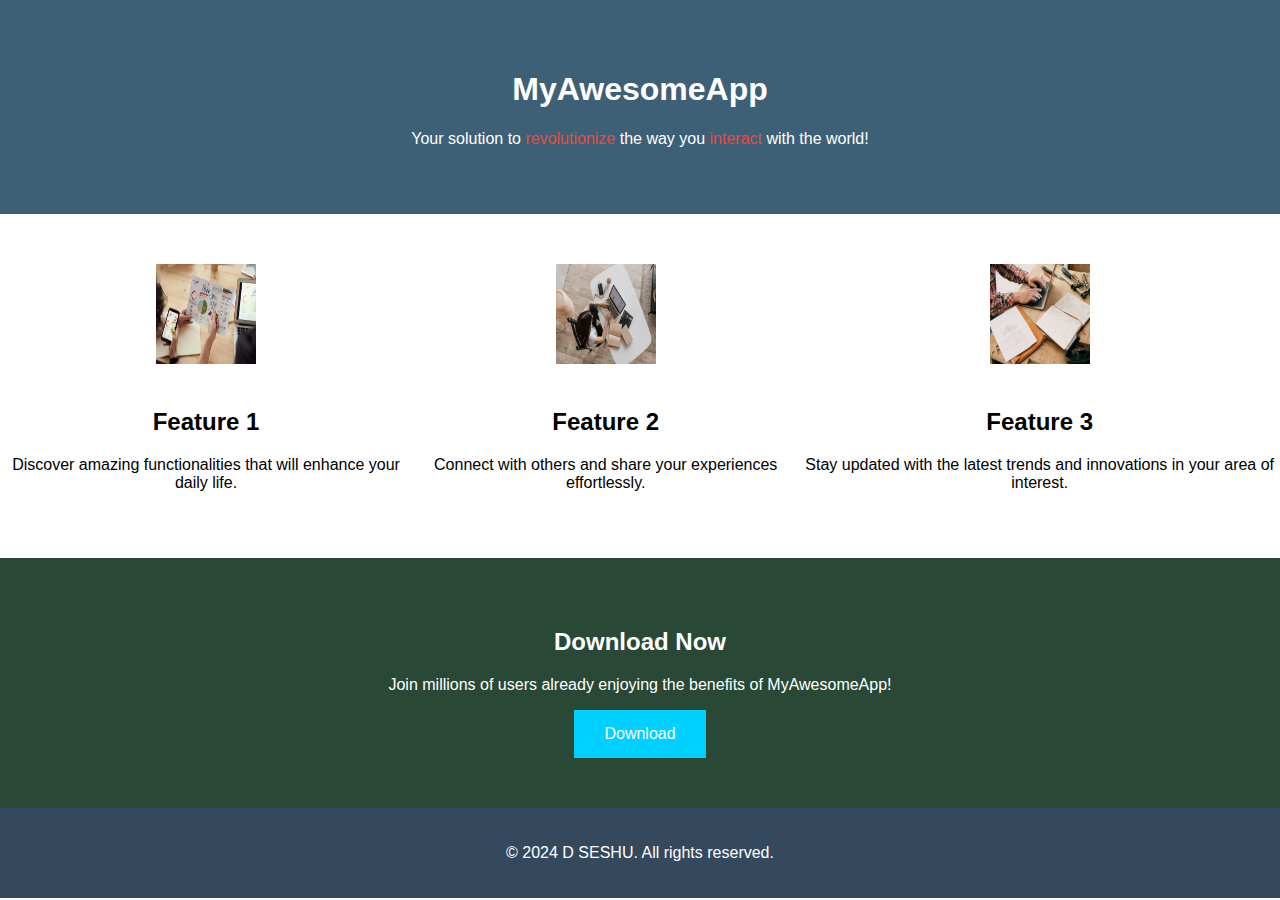
<file: index.html>
<!DOCTYPE html>
<html lang="en">

<head>
    <meta charset="UTF-8">
    <meta name="viewport" content="width=device-width, initial-scale=1.0">
    <title>MyAwesomeApp</title>
    <link rel="stylesheet" href="style.css">
</head>

<body>
    <header>
        <h1>MyAwesomeApp</h1>
        <p>Your solution to <span>revolutionize</span> the way you <span>interact</span> with the world!</p>
    </header>

    <section class="features">
        <div class="feature">
            <img src="pexels-fauxels-3183153.jpg" alt="Feature 1">
            <h2>Feature 1</h2>
            <p>Discover amazing functionalities that will enhance your daily life.</p>
        </div>

        <div class="feature">
            <img src="pexels-photo-4050315.jpeg" alt="Feature 2">
            <h2>Feature 2</h2>
            <p>Connect with others and share your experiences effortlessly.</p>
        </div>

        <div class="feature">
            <img src="pexels-photo-4491910.jpeg" alt="Feature 3">
            <h2>Feature 3</h2>
            <p>Stay updated with the latest trends and innovations in your area of interest.</p>
        </div>
    </section>

    <section class="download">
        <h2>Download Now</h2>
        <p>Join millions of users already enjoying the benefits of MyAwesomeApp!</p>
        <button>Download</button>
    </section>

    <footer>
        <p>&copy; 2024 D SESHU. All rights reserved.</p>
    </footer>
</body>

</html>
</file>
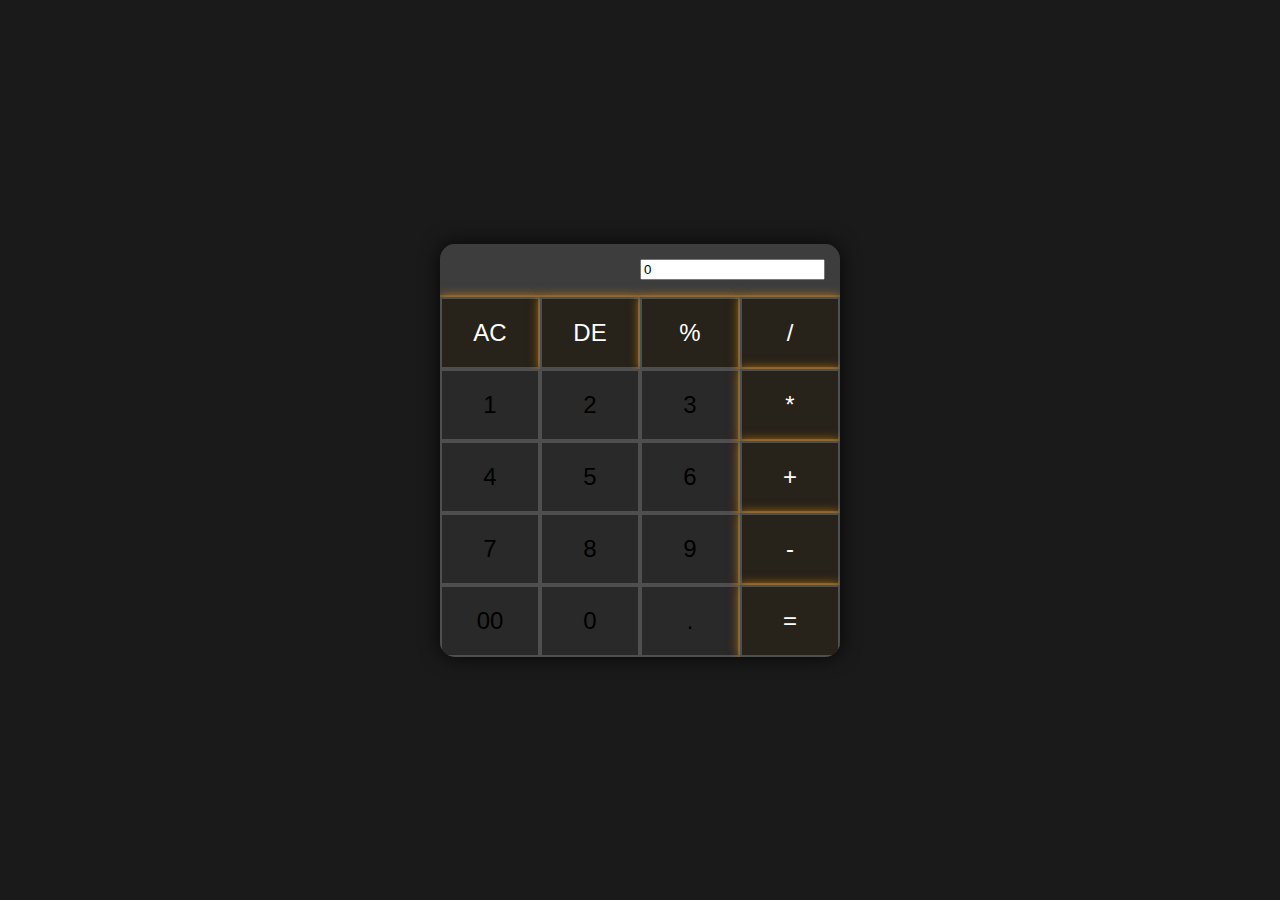
<file: calculator.html>
<!DOCTYPE html>
<html lang="en">
  <head>
    <meta charset="UTF-8" />
    <meta name="viewport" content="width=device-width, initial-scale=1.0" />
    <link rel="stylesheet" href="calculator.css">
    <title>Calculator</title>
  </head>
  <body>
<main>
  <div class="output">
    <input id="input" type="text" value="0">
  </div>
  <div class="buttons">
    <button class="button op">AC</button>
    <button class="button op">DE</button>
    <button class="button op">%</button>
    <button class="button op">/</button>

    <button class="button">1</button>
    <button class="button">2</button>
    <button class="button">3</button>
    <button class="button op">*</button>

    <button class="button">4</button>
    <button class="button">5</button>
    <button class="button">6</button>
    <button class="button op">+</button>

    <button class="button">7</button>
    <button class="button">8</button>
    <button class="button">9</button>
    <button class="button op">-</button>

    <button class="button">00</button>
    <button class="button">0</button>
    <button class="button">.</button>
    <button class="button op">=</button>
  </div>
</main>
<script src="calculator.js"></script>
  </body>
</html>
</file>
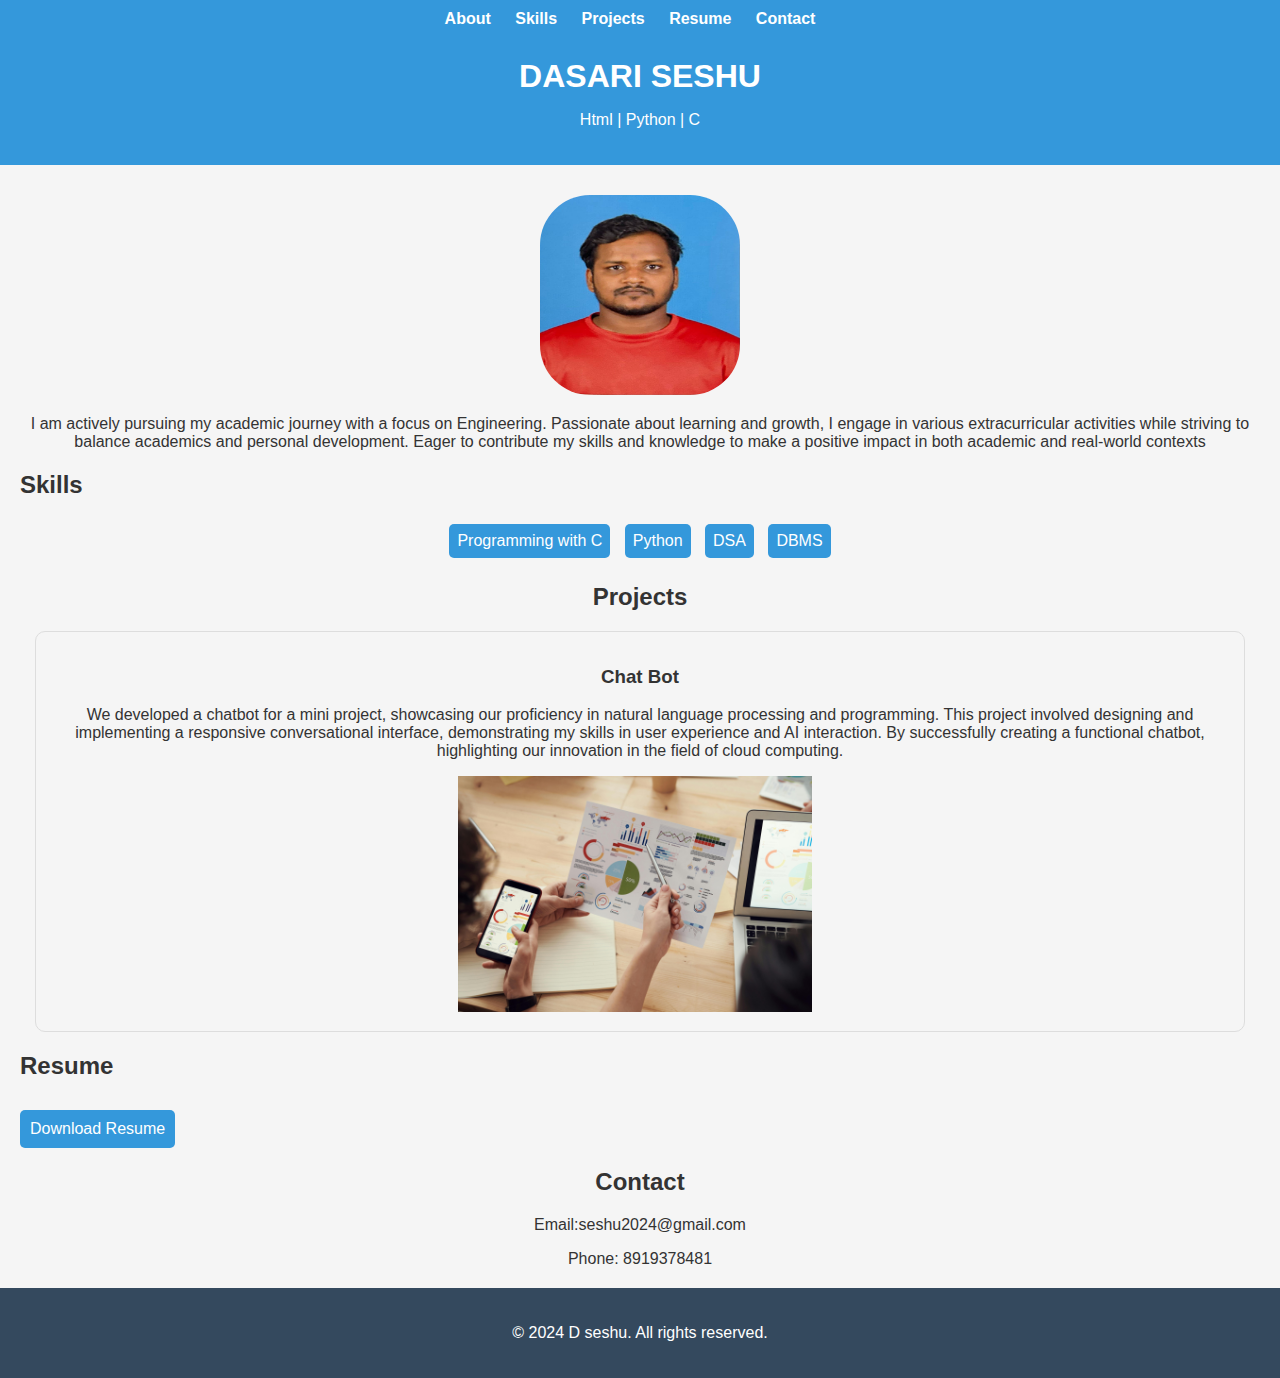
<file: portfolio.html>
<!DOCTYPE html>
<html lang="en">
<head>
    <meta charset="UTF-8">
    <meta name="viewport" content="width=device-width, initial-scale=1.0">
    <title>DASARI SESHU - Portfolio</title>
    <link rel="stylesheet" href="portfolio.css">
</head>
<body>

    <nav>
        <ul>
            <li><a href="#about">About</a></li>
            <li><a href="#skills">Skills</a></li>
            <li><a href="#projects">Projects</a></li>
            <li><a href="#resume">Resume</a></li>
            <li><a href="#contact">Contact</a></li>
        </ul>
    </nav>

    <header>
        <h1>DASARI SESHU</h1>
        <p>Html | Python | C</p>
    </header>

    <section id="about">
        <img src="seshuimg1-min.jpg" width="200" height="200" alt="D Seshu">
        <p>I am actively pursuing my academic journey with a focus on Engineering. Passionate about learning and growth, I engage in various extracurricular activities while striving to balance academics and personal development. Eager to contribute my skills and knowledge to make a positive impact in both academic and real-world contexts</p>
    </section>

    <section id="skills">
        <h2>Skills</h2>
        <ul>
            <li>Programming with C</li>
            <li>Python</li>
            <li>DSA</li>
            <li>DBMS</li>
        </ul>
    </section>

    <section id="projects">
        <h2>Projects</h2>
        <div class="project">
            <h3>Chat Bot</h3>
            <p>We developed a chatbot for a mini project, showcasing our proficiency in natural language processing and
                programming. This project involved designing and implementing a responsive conversational interface,
                demonstrating my skills in user experience and AI interaction. By successfully creating a functional chatbot,
                highlighting our innovation in the field of cloud computing.</p>
            <img src="pexels-fauxels-3183153.jpg" alt="Project Image" class="img1">
        </div>
    </section>

    <section id="resume">
        <h2>Resume</h2>
        <a href="SESHU.Resume.pdf" download>Download Resume</a>
    </section>

    <section id="contact">
        <h2>Contact</h2>
        <p>Email:seshu2024@gmail.com</p>
        <p>Phone: 8919378481</p>
    </section>

    <footer>
        <p>&copy; 2024 D seshu. All rights reserved.</p>
    </footer>

</body>
</html>
</file>
<file: style.css>
body {
    font-family: 'Arial', sans-serif;
    margin: 0;
    padding: 0;
    box-sizing: border-box;
  }
  
  header {
    background-color: #3e6077;
    color: #fff;
    text-align: center;
    padding: 50px 0;
  }
  
  header span {
    color: #e74c3c;
  }
  
  .features {
    display: flex;
    justify-content: space-around;
    padding: 50px 0;
  }
  
  .feature {
    text-align: center;
  }
  
  .feature img {
    width: 100px;
    height: 100px;
    margin-bottom: 20px;
  }
  
  .download {
    text-align: center;
    background-color: #294836;
    color: #fff;
    padding: 50px 0;
  }
  
  button {
    background-color: #00d0ff;
    color: #fff;
    padding: 15px 30px;
    font-size: 16px;
    border: none;
    cursor: pointer;
  }
  
  footer {
    text-align: center;
    background-color: #34495e;
    color: #fff;
    padding: 20px 0;
  }
</file>
<file: calculator.css>
body {
    font-family: 'Arial', sans-serif;
    background-color: #1a1a1a;
    color: #fff;
    margin: 0;
    display: flex;
    align-items: center;
    justify-content: center;
    height: 100vh;
  }
  
  main {
    background-color: #292929;
    border-radius: 15px;
    box-shadow: 0 0 20px rgba(0, 0, 0, 0.8);
    overflow: hidden;
    width: 400px;
  }
  
  .output {
    background-color: #3d3d3d;
    padding: 15px;
    text-align: right;
    border-bottom: 2px solid #4f4f4f;
  }
  
  .input {
    font-size: 2em;
    width: calc(100% - 30px);
    border: none;
    outline: none;
    background-color: #3d3d3d;
    color: #fff;
  }
  
  .buttons {
    display: grid;
    grid-template-columns: repeat(4, 1fr);
  }
  
  .button {
    font-size: 1.5em;
    padding: 20px;
    border: 2px solid #4f4f4f;
    background-color: #292929;
    cursor: pointer;
    transition: background-color 0.3s ease, color 0.3s ease, transform 0.2s ease;
  }
  
  .button:hover {
    background-color: #1f1f1f;
    color: #fff;
    transform: scale(1.05);
  }
  
  .op {
    color: #fff;
    background-color: #27221a;
    box-shadow: 0 0 10px rgba(255, 152, 0, 0.8);
  }
  
  .op:hover {
    background-color: #27221a;
    box-shadow: 0 0 15px rgba(255, 152, 0, 0.8);
  }
</file>
<file: portfolio.css>
body {
    font-family: 'Arial', sans-serif;
    margin: 0;
    padding: 0;
    background-color: #f5f5f5;
    color: #333;
}

nav {
    background-color: #3498db;
    padding: 10px;
    text-align: center;
}

nav ul {
    list-style-type: none;
    margin: 0;
    padding: 0;
}

nav li {
    display: inline;
    margin-right: 20px;
}

nav a {
    text-decoration: none;
    color: #fff;
    font-weight: bold;
    font-size: 16px;
}

nav a:hover {
    color: #ecf0f1;
}

header {
    text-align: center;
    padding: 20px;
    background-color: #3498db;
    color: #fff;
}

header h1 {
    margin: 0;
}

section {
    margin: 20px;
}

section#about {
    text-align: center;
}

section#about img {
    width: 200px;
    height: 200px;
    border-radius: 50px;
    margin-top: 10px;
}

section#skills ul {
    list-style-type: none;
    padding: 0;
    text-align: center;
}

section#skills li {
    display: inline-block;
    background-color: #3498db;
    color: #fff;
    padding: 8px;
    margin: 5px;
    border-radius: 5px;
}

section#projects {
    text-align: center;
}

.project {
    border: 1px solid #ddd;
    padding: 15px;
    margin: 15px;
    border-radius: 10px;
}

section#resume a {
    display: inline-block;
    background-color: #3498db;
    color: #fff;
    padding: 10px;
    text-decoration: none;
    border-radius: 5px;
    margin-top: 10px;
}

section#contact {
    text-align: center;
}

footer {
    text-align: center;
    background-color: #34495e;
    color: #fff;
    padding: 20px 0;
  }
.img1{
    width: 30%;
    margin-right: 10px;
}
</file>
